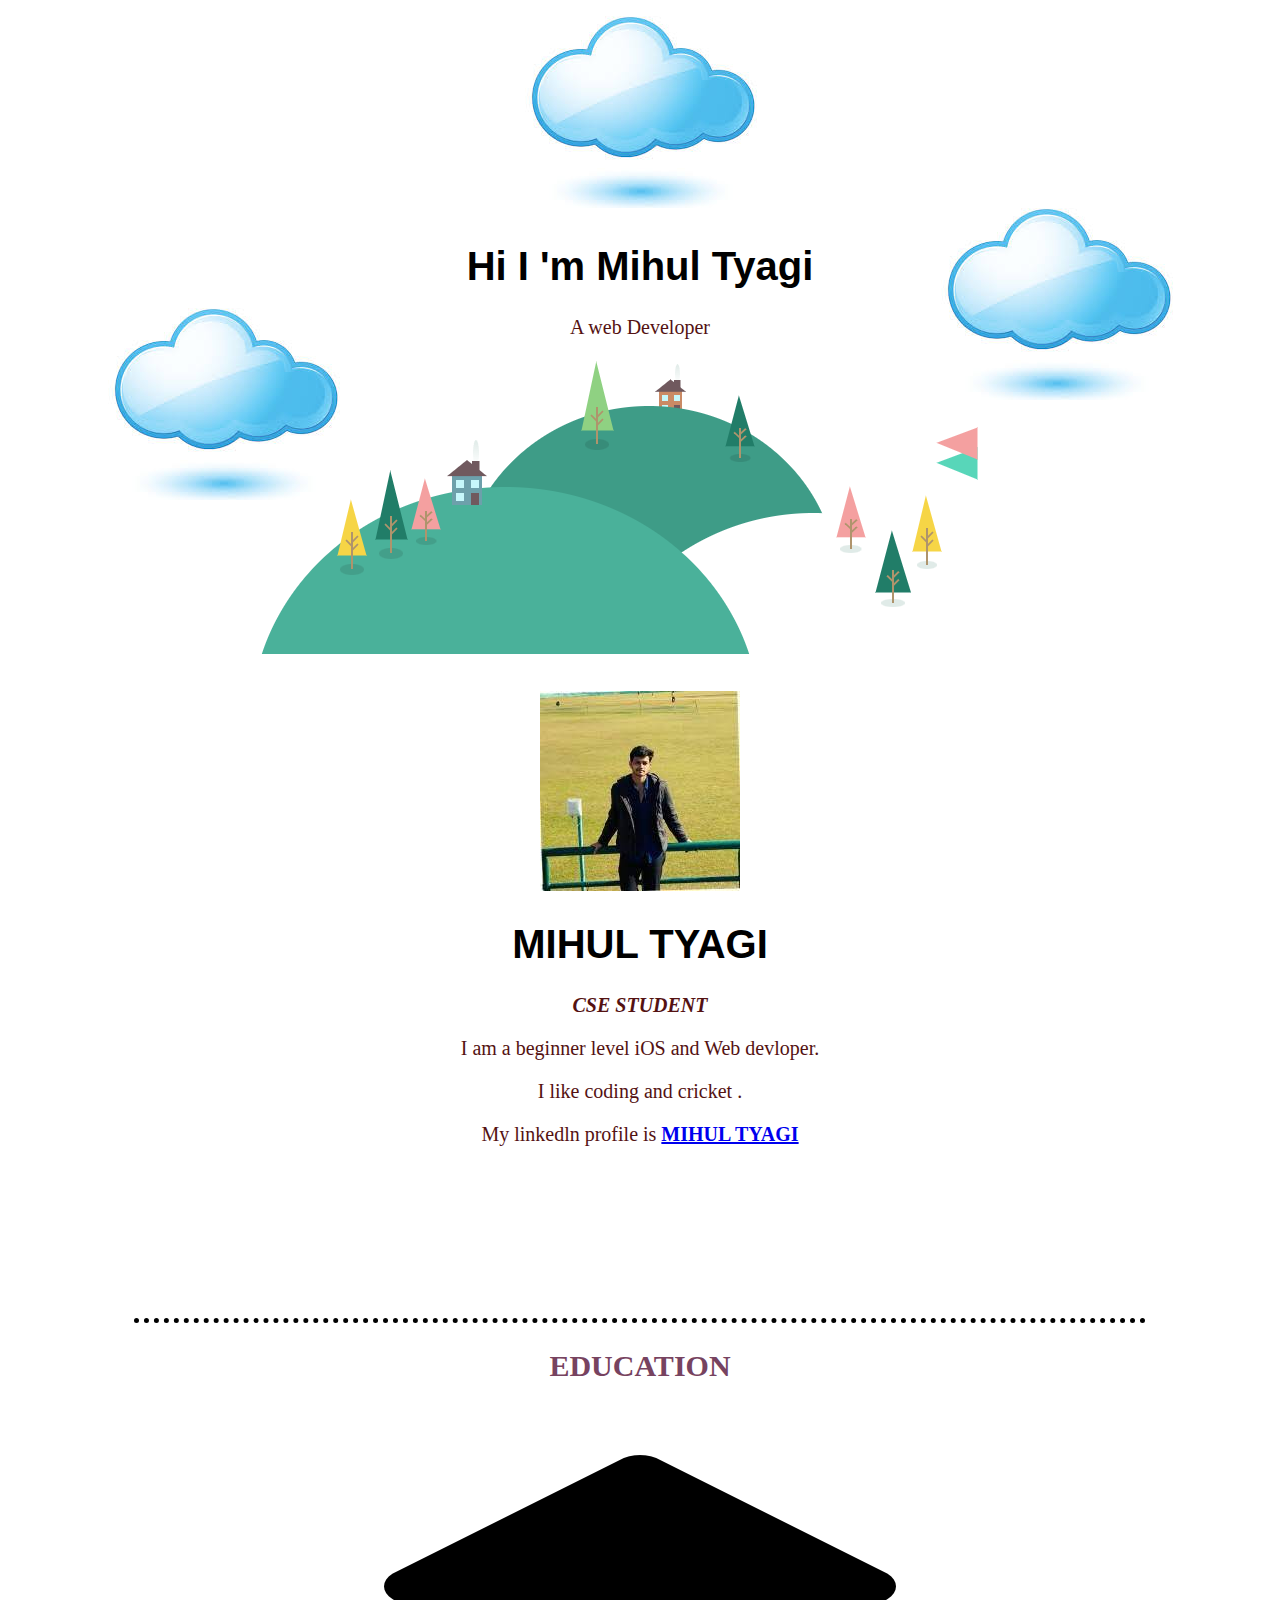
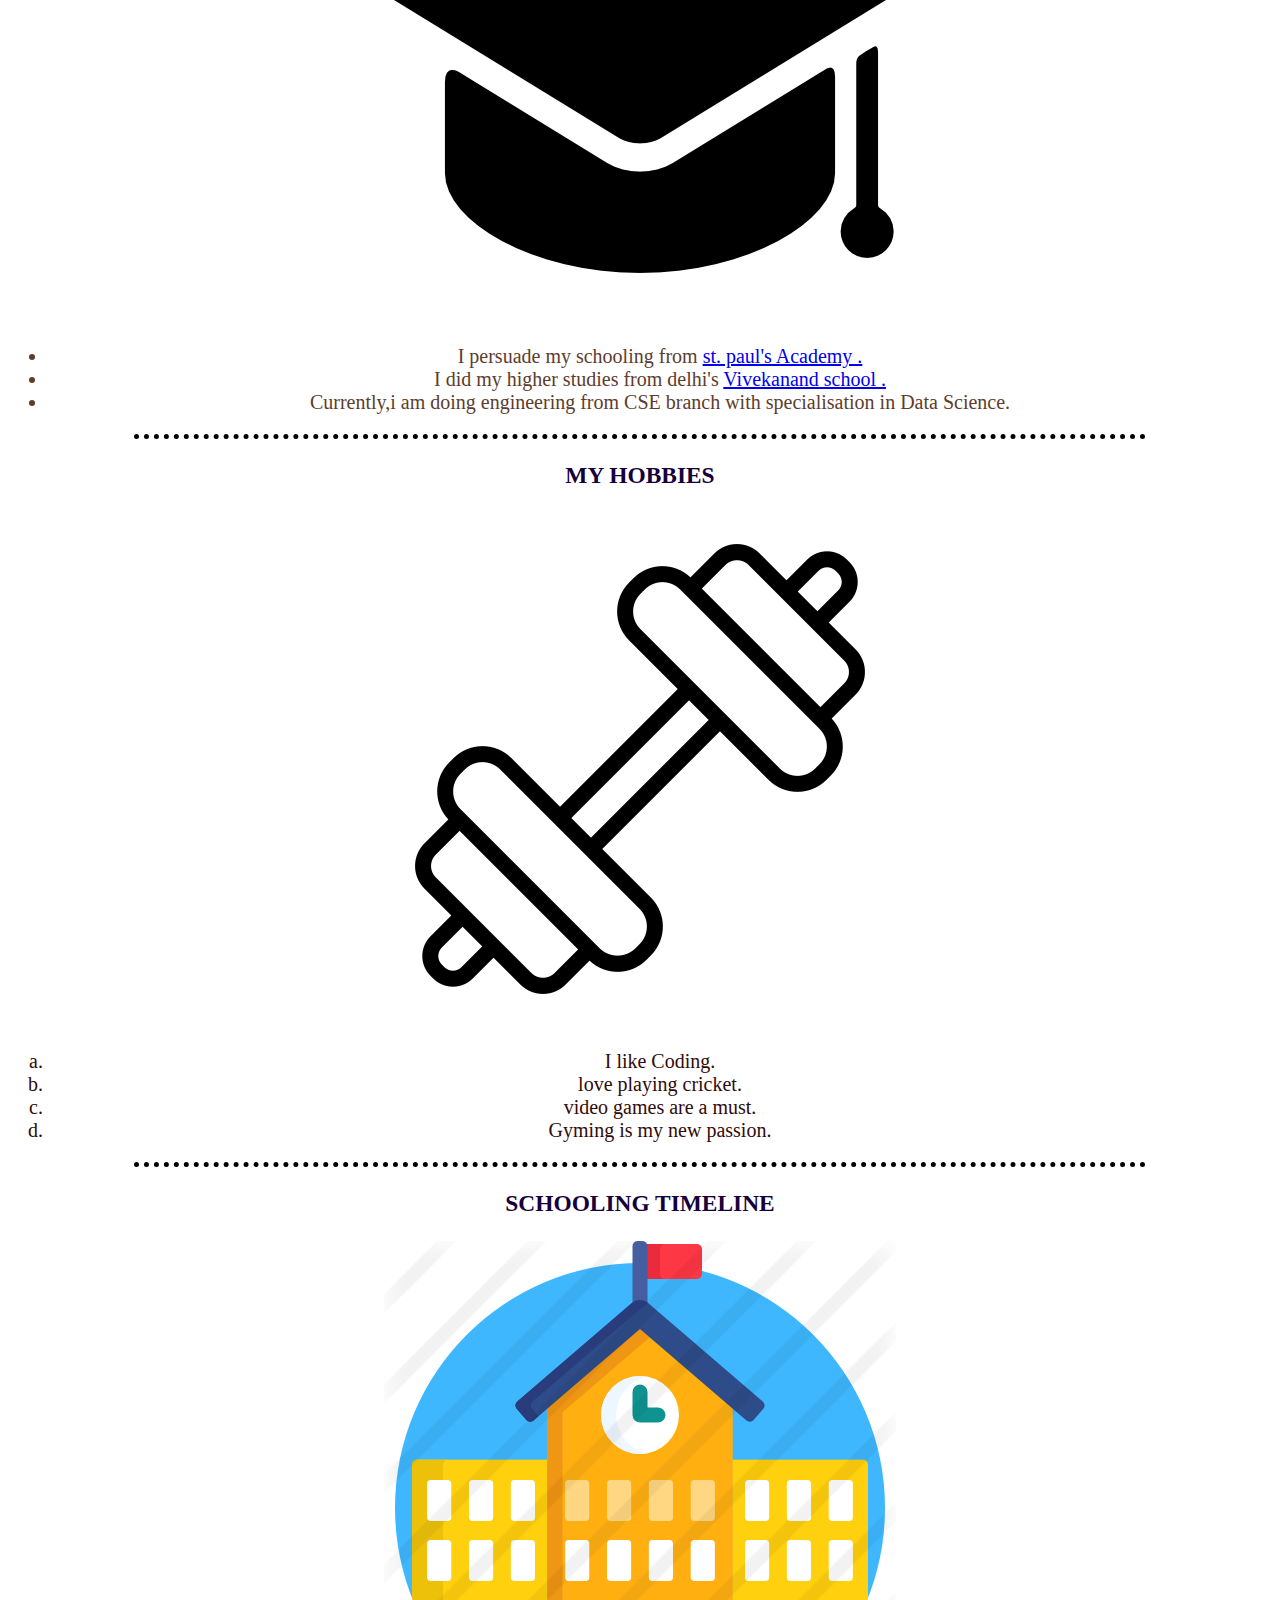
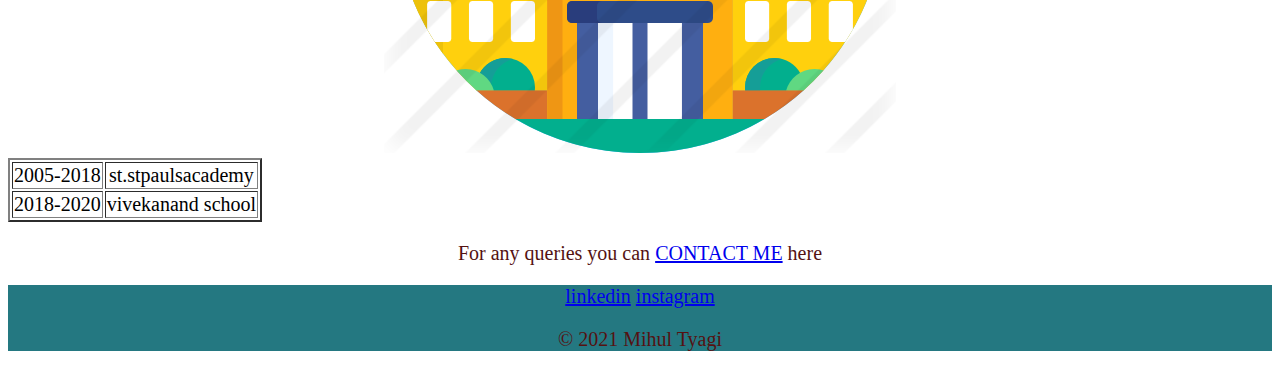
<file: index.html>
<!DOCTYPE html>
<html lang="en" dir="ltr">
  <head>
    <meta charset="utf-8">
    <title>MIHUL TYAGI</title>
  </head>
<link rel="shortcut icon" href="favicon.ico">
  <body>
    <link rel="stylesheet" href="css/styles.css">
  <img src="images/cloud.png" alt="cld">


<h1>Hi I 'm Mihul Tyagi</h1>
<p> A web Developer  </p>
<img class="mountain"src="images/cloud.png" alt="mon">
<img class="cloudy"src="images/cloud.png" alt="cl">
    <img src="images/mount.png" alt="cld">
    <div class="top">


  <table >
    <table cellspacing="40"/>
    <td>
      <tr>
          <img class="profile"src='[data-uri]' />
      </tr>
      <tr>
        <h1>MIHUL TYAGI</h1>
        <p><em><strong>CSE STUDENT</strong> </em> </p>
        <p>
          I am a beginner level iOS and Web devloper. </p><p>I like coding and cricket .</p>
        <p>

          My linkedln profile is <strong><a href="https://www.linkedin.com/in/mihul-tyagi-477141218/?originalSubdomain=in">MIHUL TYAGI</a></strong>
        </p>
      </tr>
    </td>
  </table>
  </div>


  <hr size=3 noshade />




  <h2>EDUCATION</h2>
<img src="gradu.png" alt="ed">
  <ul>
    <li>
      I persuade my schooling from <a href="http://www.stpaulsacademy.in/">st. paul's Academy .</a>
    <li>
      I did my higher studies from delhi's <a href="https://vivekanandschool.in/website/index.html">Vivekanand school .</a>
    <li>
      Currently,i am doing engineering from CSE branch with specialisation in Data Science.
    </li>
    </li>
    </li>
  </ul>
  <hr size=2 noshade />
  <h3>MY HOBBIES</h3>
  <img src="dumbbell.png" alt="db">
  <ol type='a'>
    <li>
      I like Coding.
    <li>
      love playing cricket.
    <li>
      video games are a must.
      <li>Gyming is my new passion.</li>

    </li>
    </li>
    </li>
  </ol>

    <hr size=1 noshade />
  <h3>SCHOOLING TIMELINE</h3>
  <img src="school.png" alt="sc">
  <table class="sch">
    <table border="2">


    <tr>
      <td>
        2005-2018
      </td>
      <td>
        st.stpaulsacademy
      </td>
    </tr>
    <tr>
      <td>
        2018-2020
      </td>
      <td>
        vivekanand school
      </td>
    </tr>
  </table>
    <p>For any queries you can   <a href="CONTACT ME.html">CONTACT ME</a> here</p>
<div class=" con">
  <a href="https://www.linkedin.com/in/mihul-tyagi-477141218/?originalSubdomain=in">linkedin</a>
  <a href="https://www.instagram.com/">instagram</a>
  <p>  © 2021 Mihul Tyagi</p>
</div>
</body>


  </body>
</html>
</file>
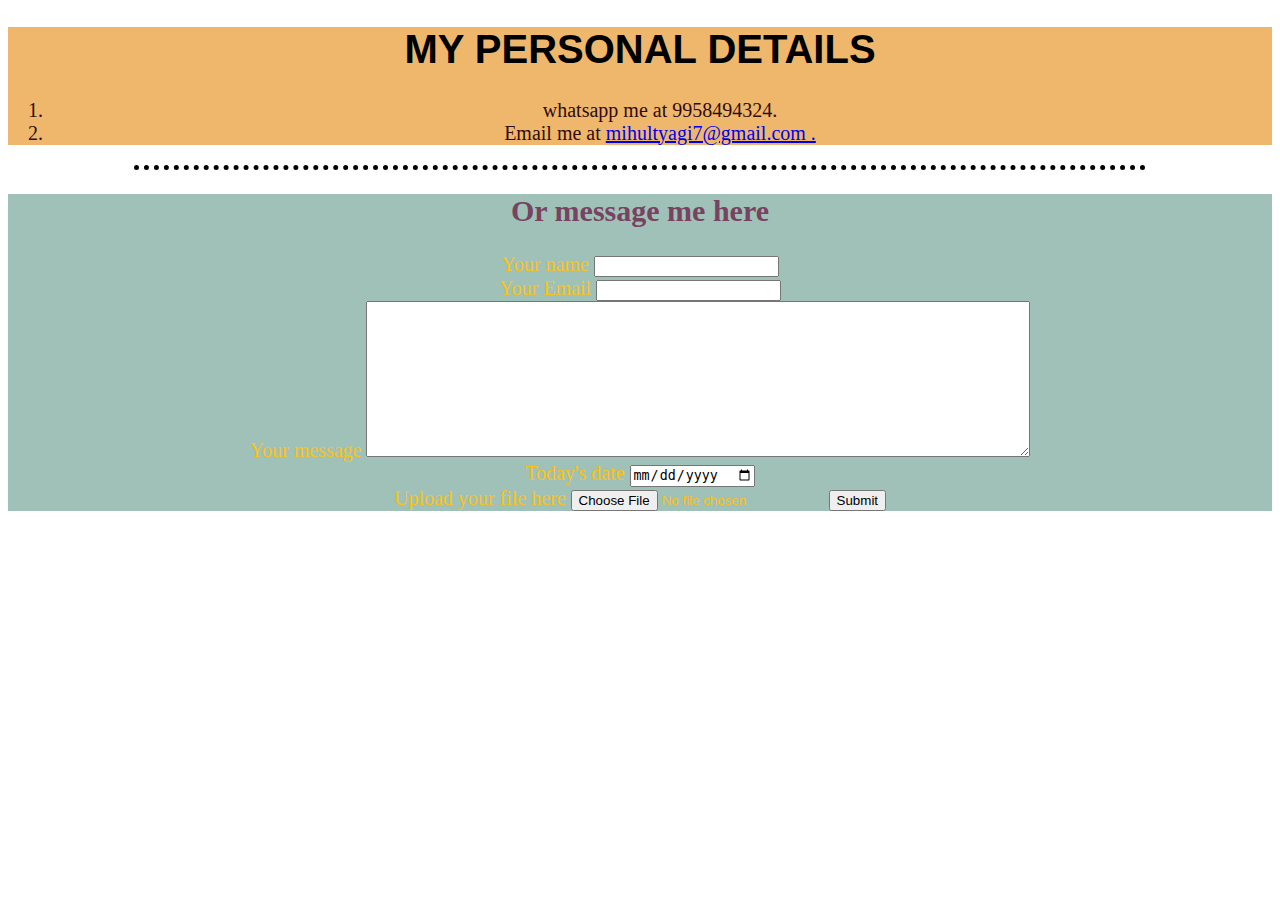
<file: CONTACT ME.html>
<!DOCTYPE html>
<html lang="en" dir="ltr">
  <head>
    <meta charset="utf-8">
    <title></title>
  </head>
  <link rel="shortcut icon" href="favicon.ico">
    <link rel="stylesheet" href="css/styles.css">
  <body>
  <div class="header">
    <h1>MY PERSONAL DETAILS</h1>
       <ol>
         <li>
           whatsapp me at 9958494324.</li>

         <li>

           Email me at <a href="https://mail.google.com/mail/u/2/#inbox">mihultyagi7@gmail.com .</a>
         </li>
       </ol>

  </div>
  <hr>
  <div class="bottom">



      <H2
    >Or message me here</H2>

      <form action="mailto:2020563051.mihul@ug.sharda.ac.in" method="post" enctype="text/plain">
        <label>Your name</label>
        <input type="text" name="your name" value=""><br>
        <label>Your Email</label>
        <input type="text" name="YOUR EMAIL" value=""><br>
        <label>Your message</label>
        <textarea name="YOUR MESSAGE" rows="10" cols="80"></textarea><br>
        <label>Today's date</label>
        <input type="date" name="DATE YOU SENT IT" value=""><br>
        <label>Upload your file here</label>
        <input type="file" name="FILE" value="">
          <input type="submit" name="">
      </form>
      </div>

  </body>
</html>
</file>
<file: css/styles.css>
body{
  text-align:center;
  font-size: 20px;
}
h1{font-family: sans-serif;
}
p{font-family: cursive;}
.cloudy{
  position: absolute;
  top: 300px;
  left: 100px;
}
.mountain{
  position: absolute;
  top: 200px;
  right: 100px;
}
.top{
  position: relative;
  top: 20px;
  left: 0;
}
hr{
  background-color: white;
  border-style: none;
  border-top-style: dotted;
border-color: black;
border-width: 5px;
  width: 80%;
}

h2{
  color: #774360;
}
h3{
  color: #16003B;
}
p{
  color: #541212;
}
ul{
  color: #5C3D2E;
  font-family: monospace;
}
table{
  color: black;
}
form{
  color: #FAC213;
}
OL{
  color: #310B0B;
}
.header{
  background-color: #EEB76B;
}
.bottom{
  background-color: #A0C1B8;
}
.sch{
  text-align: center;
}
li{
  font-family: cursive;
}
.con{
  background-color: #247881;
}
</file>
